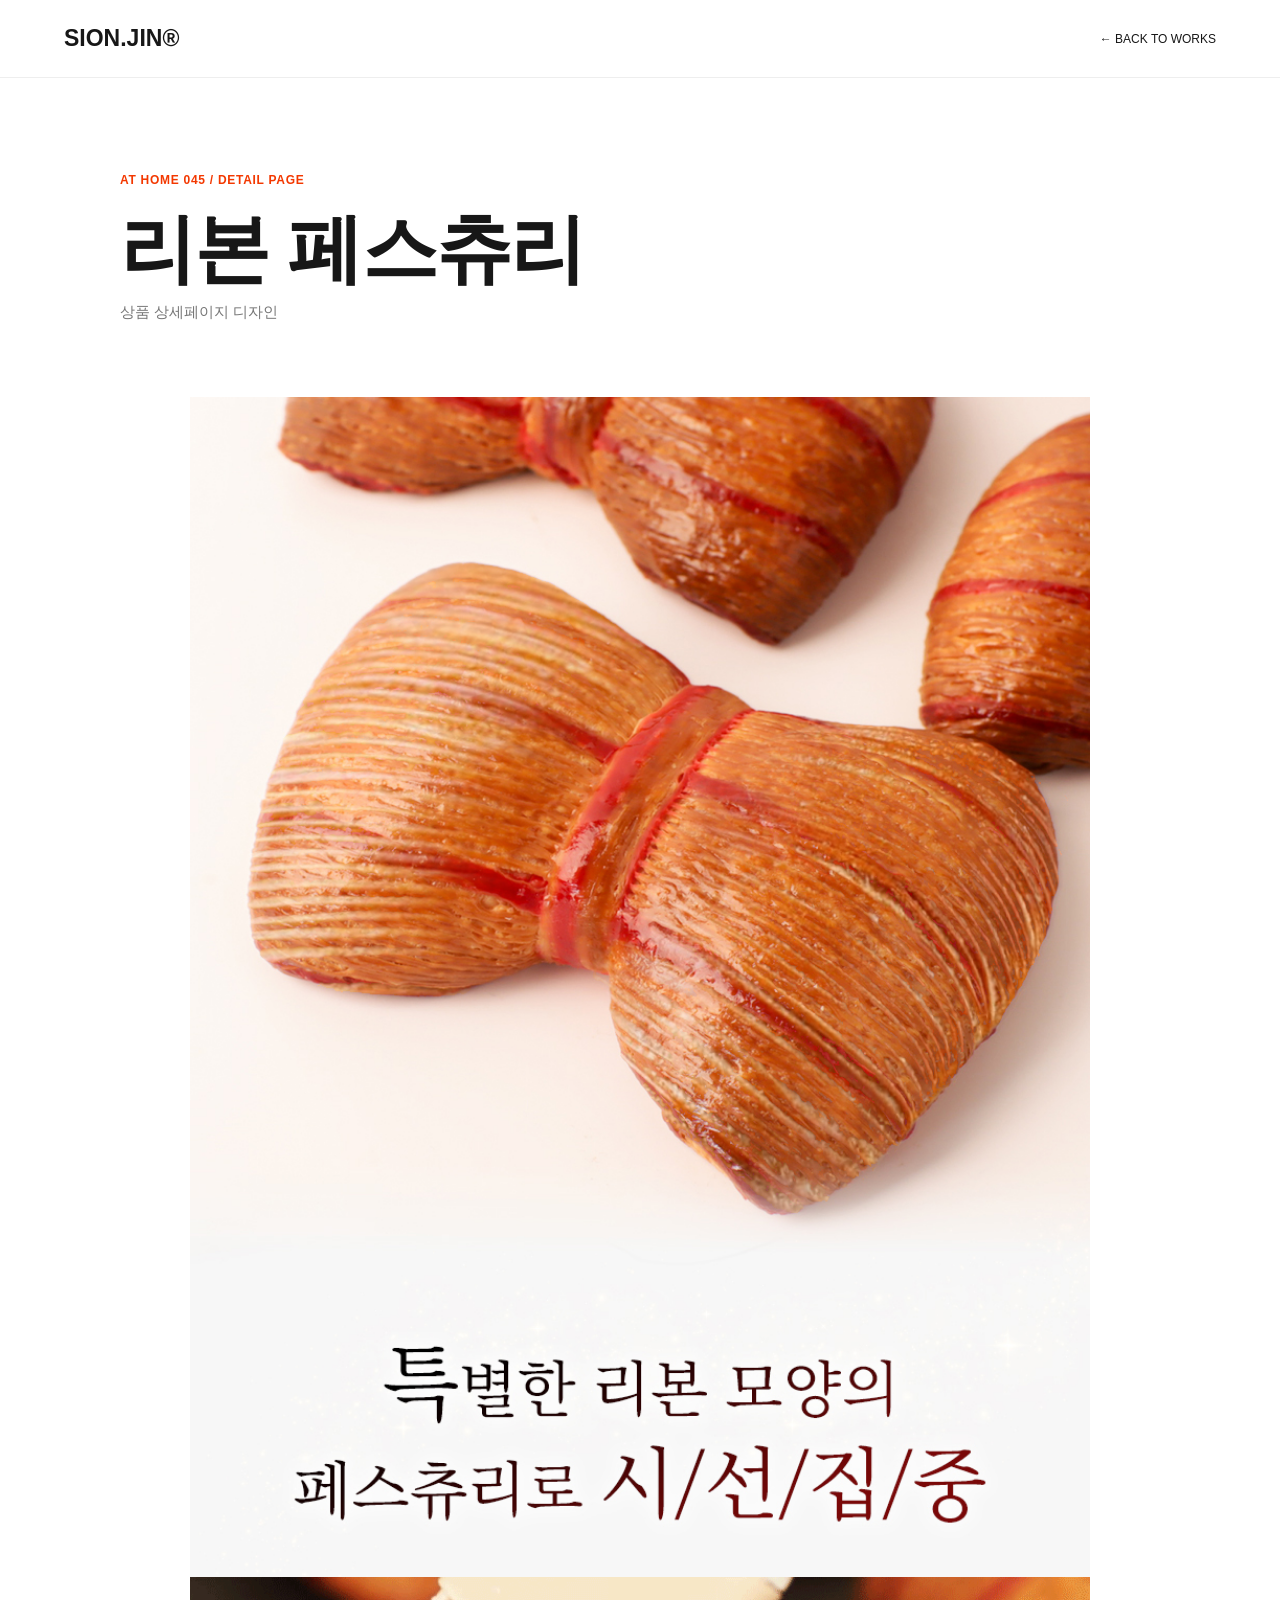
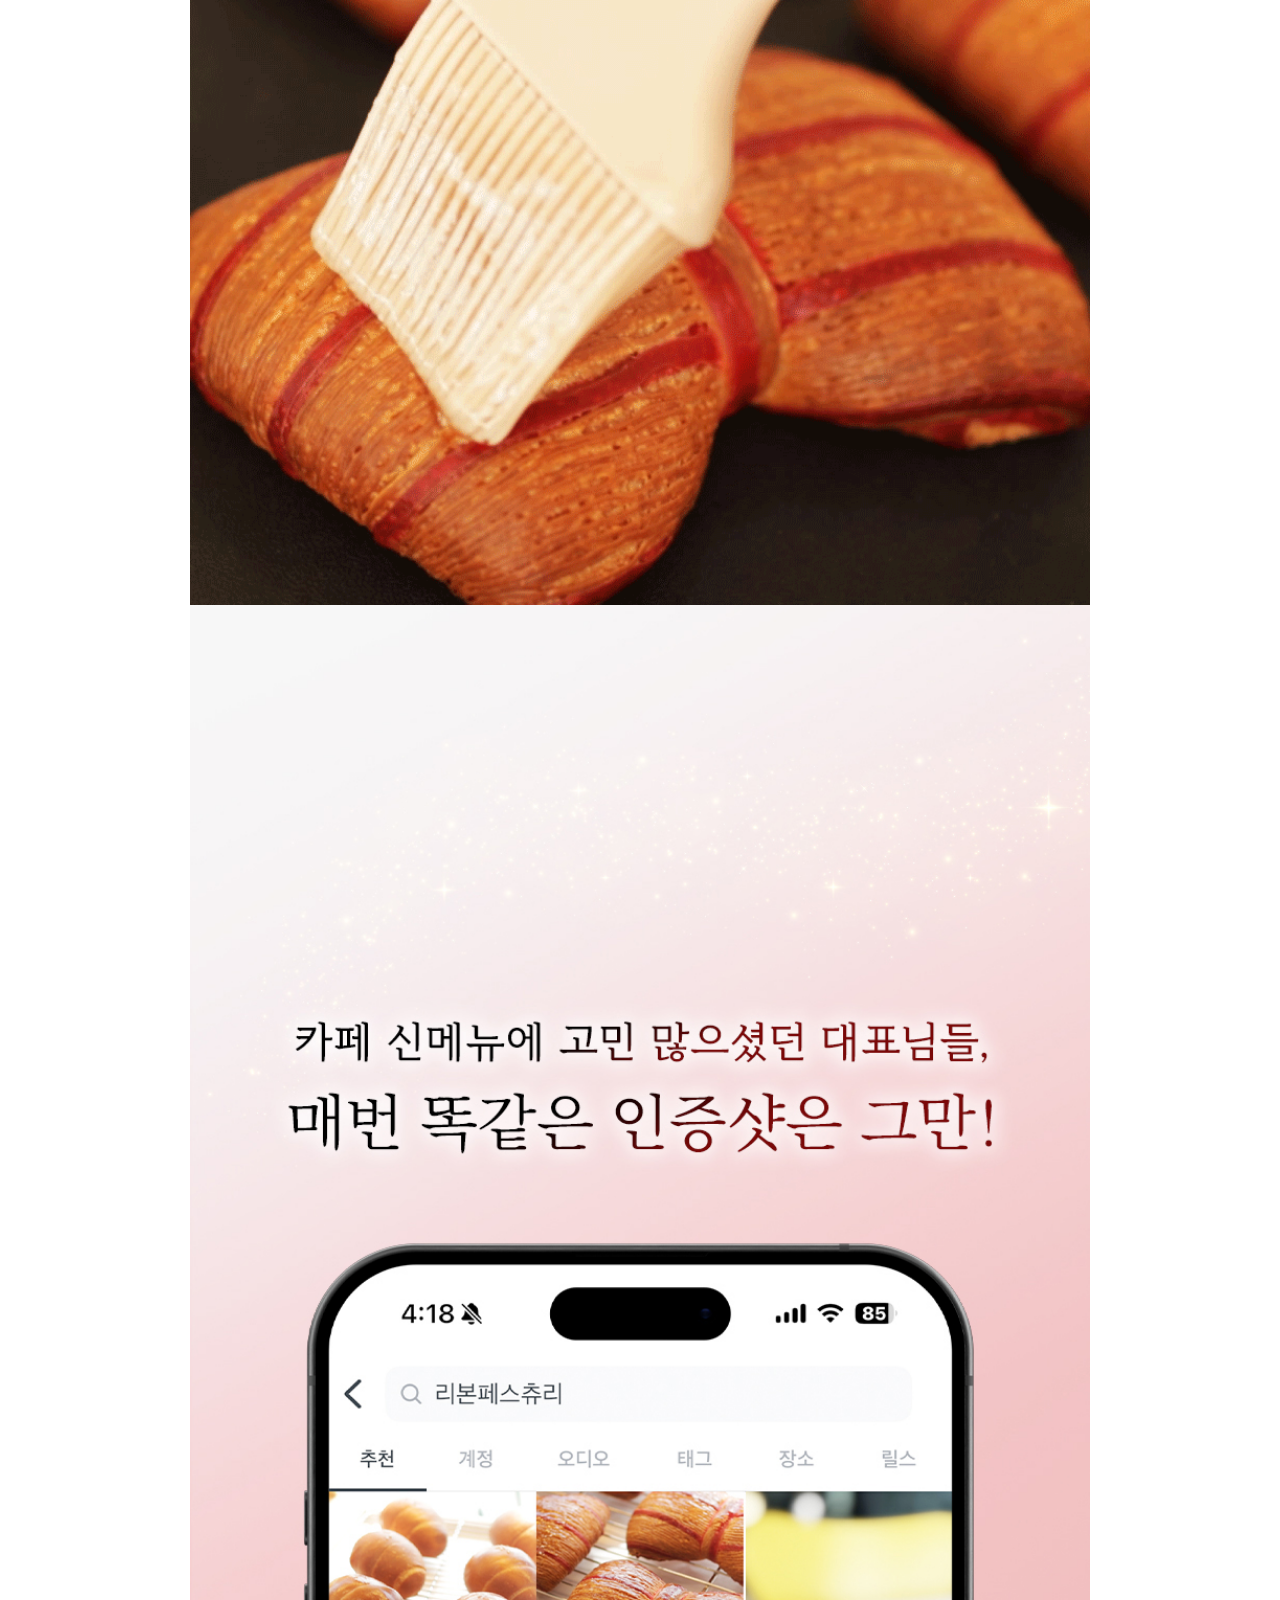
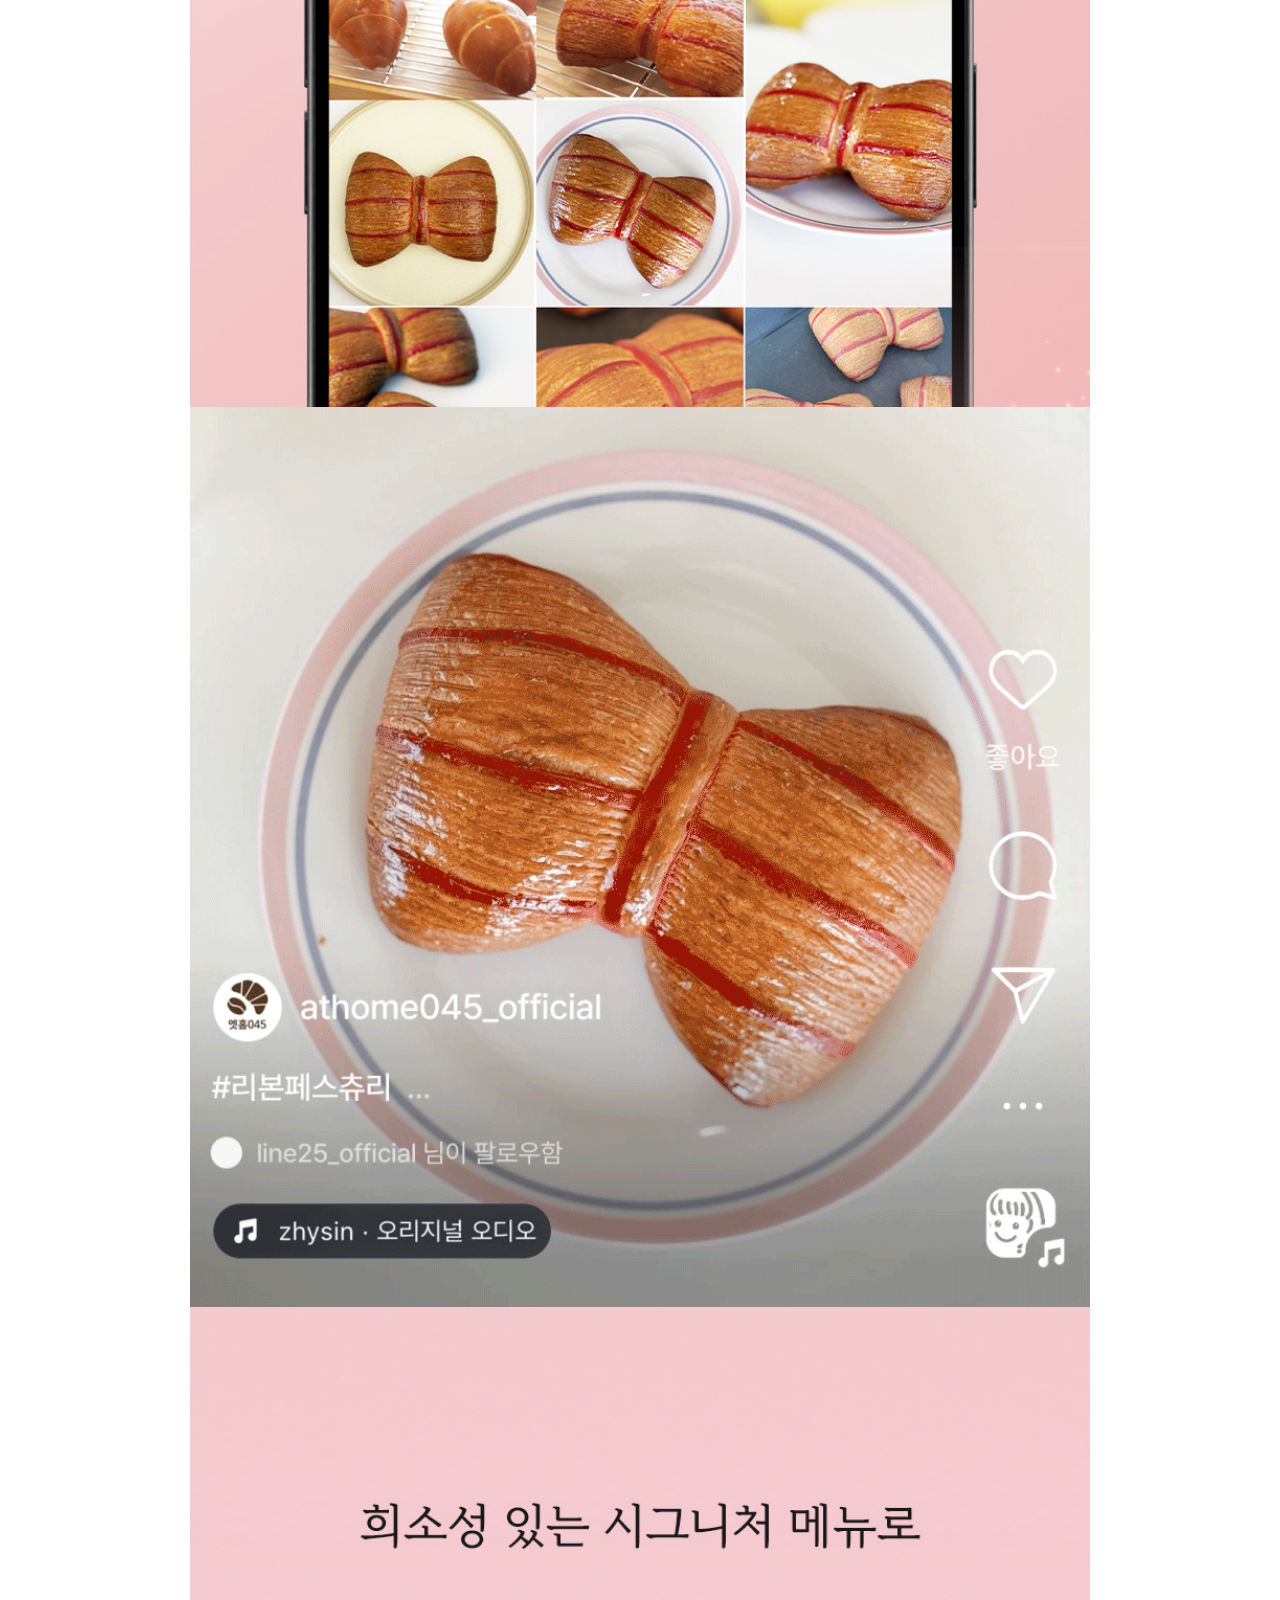
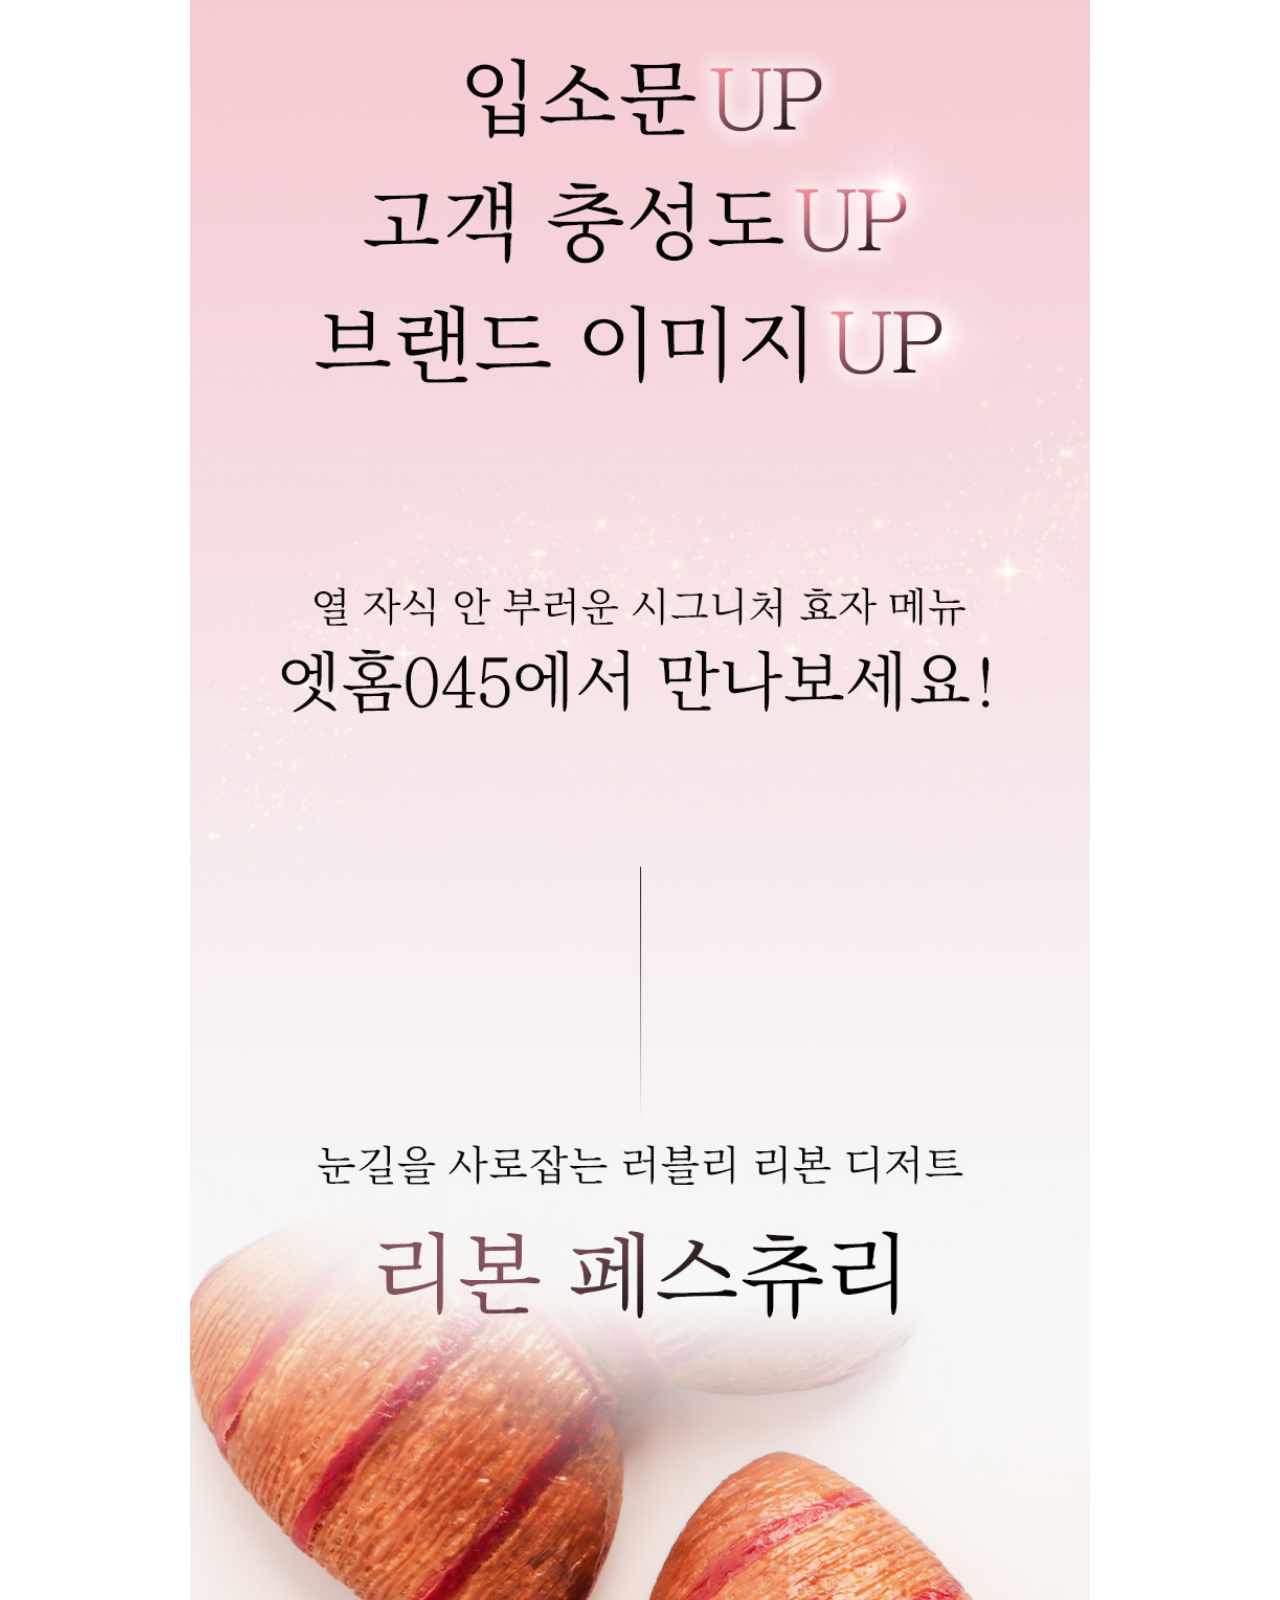
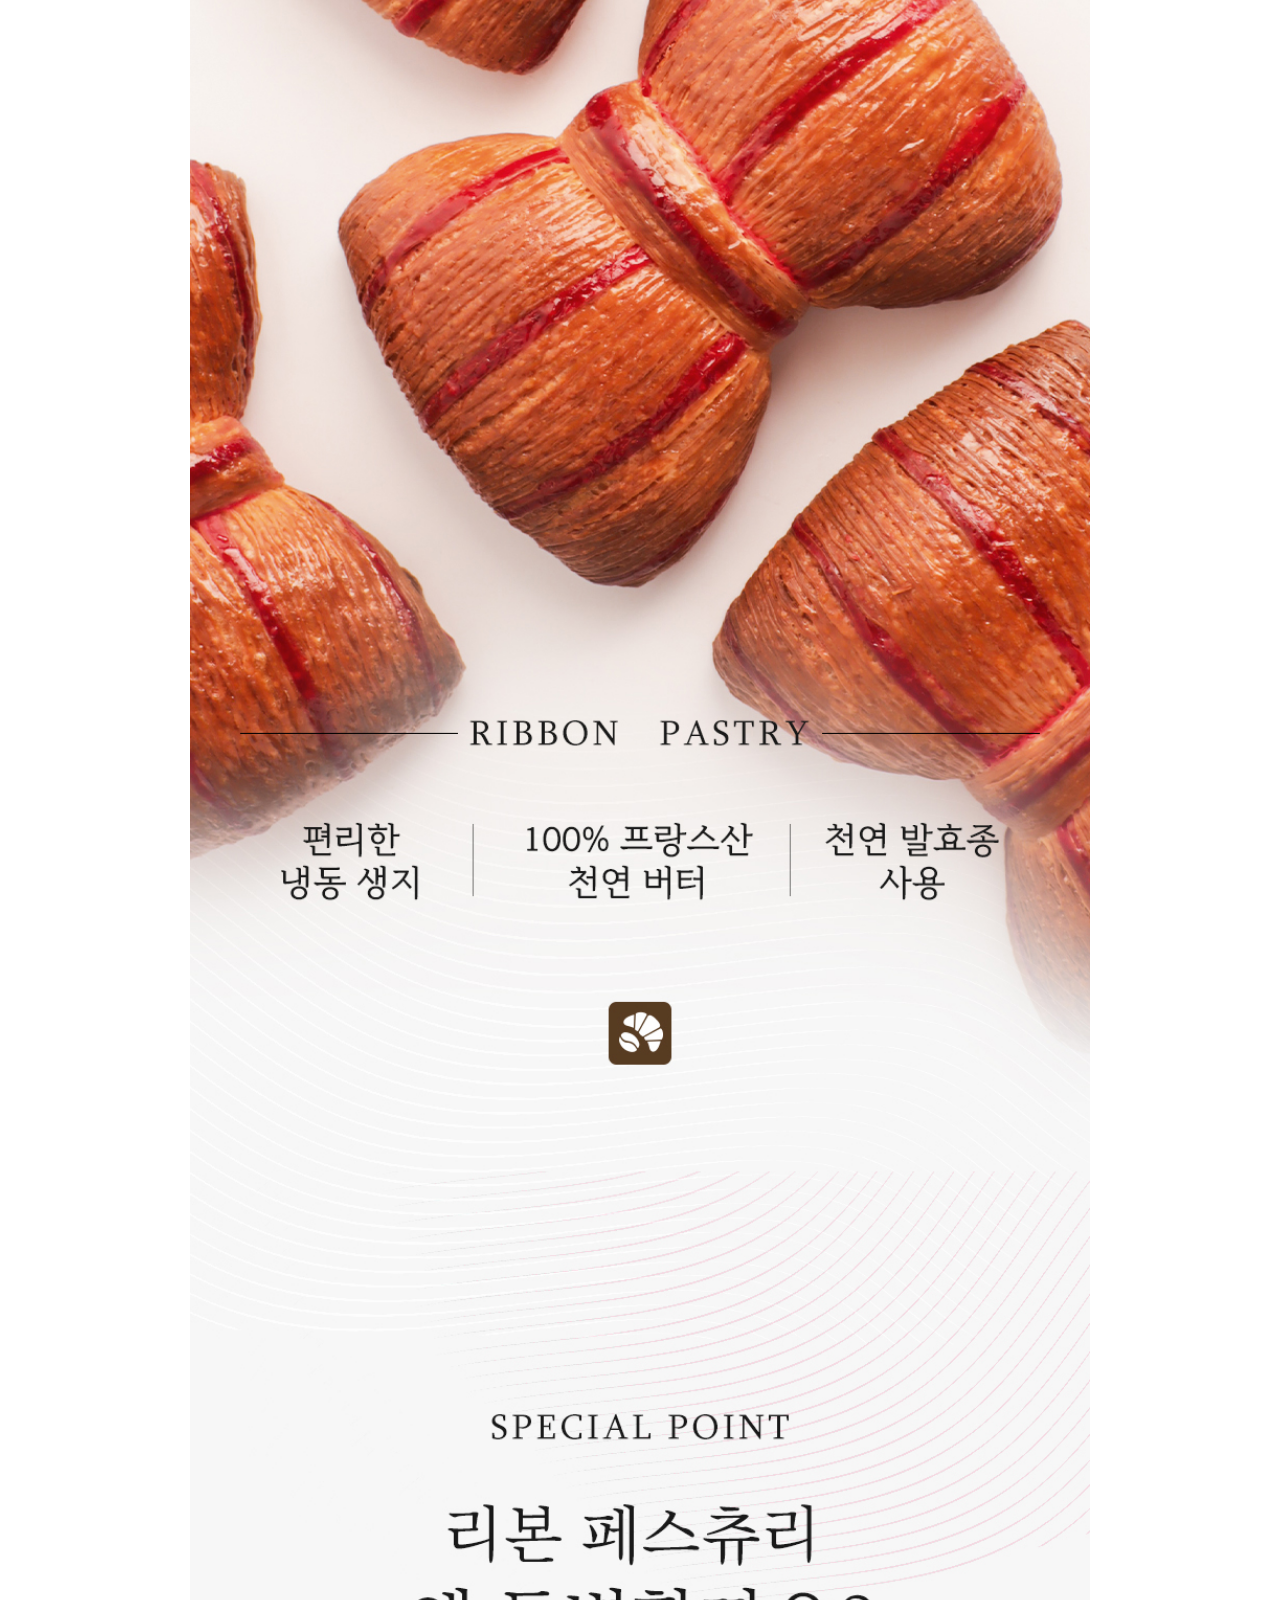
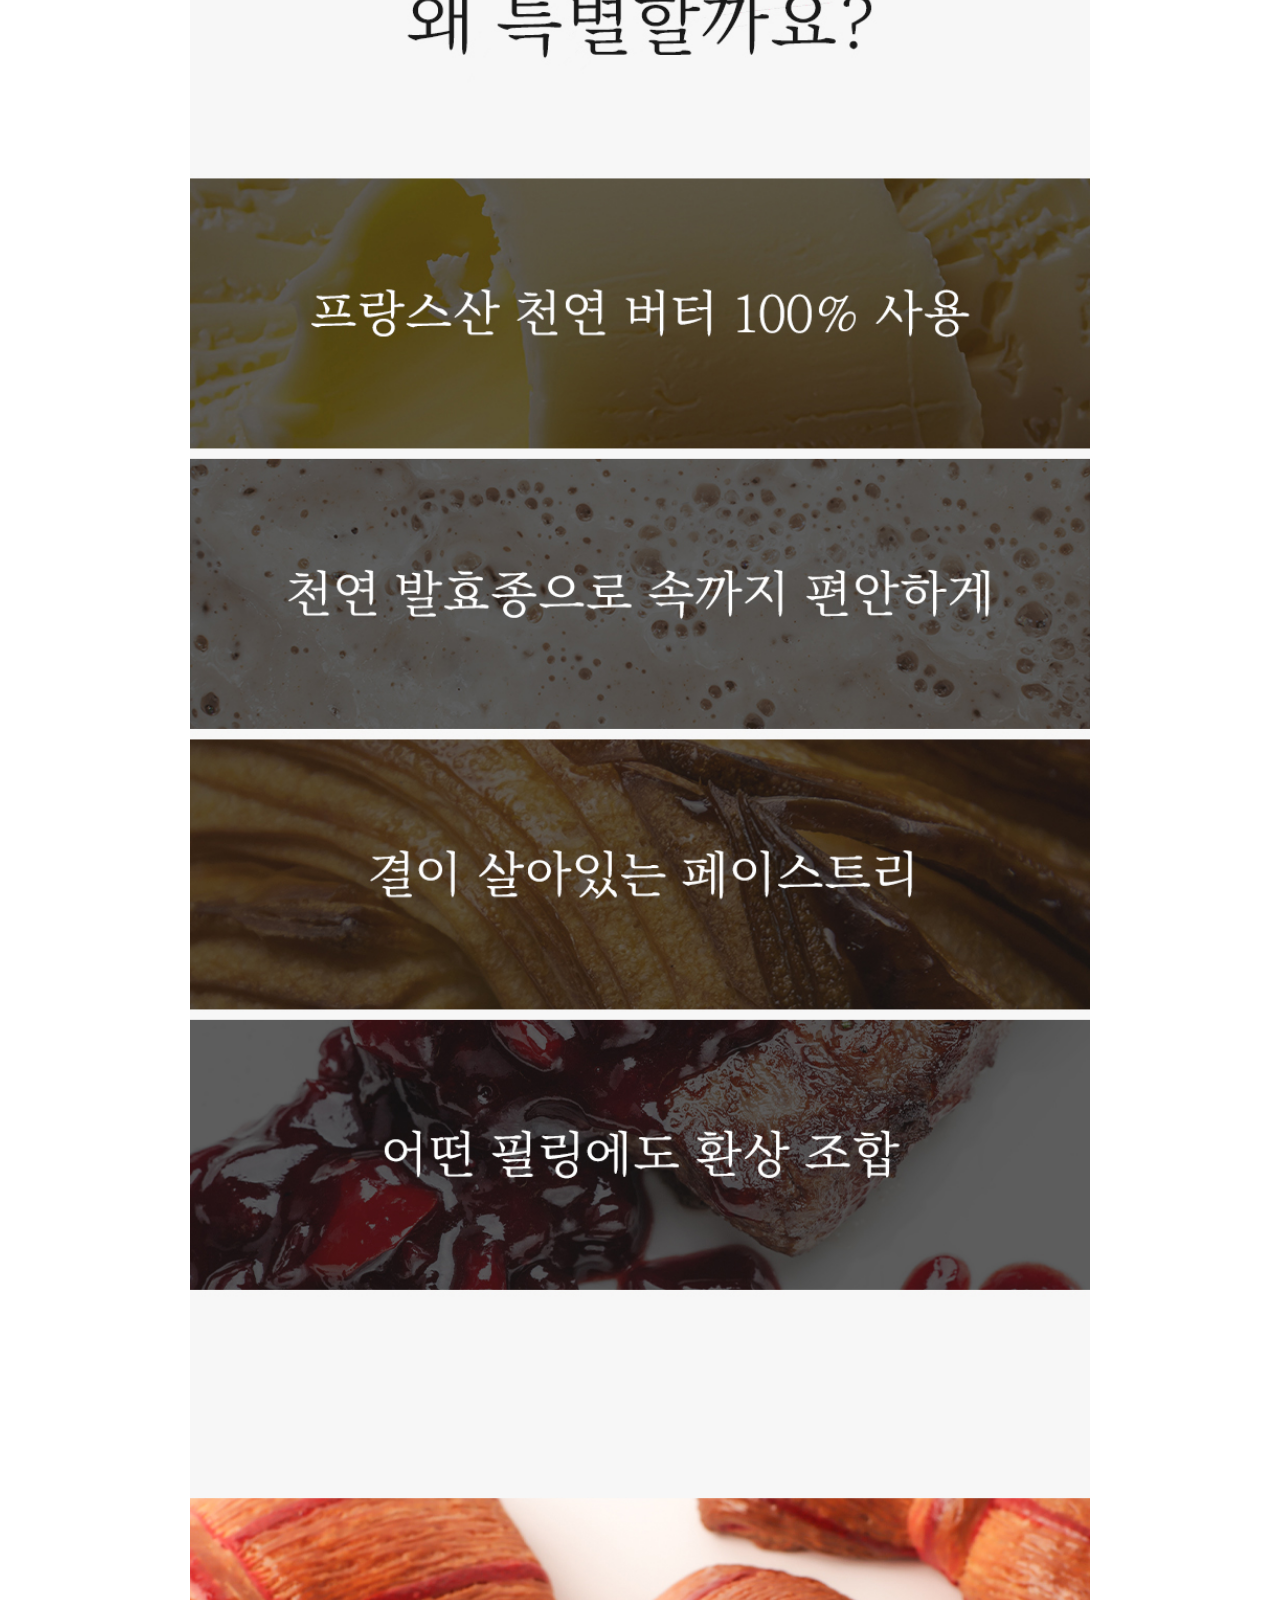
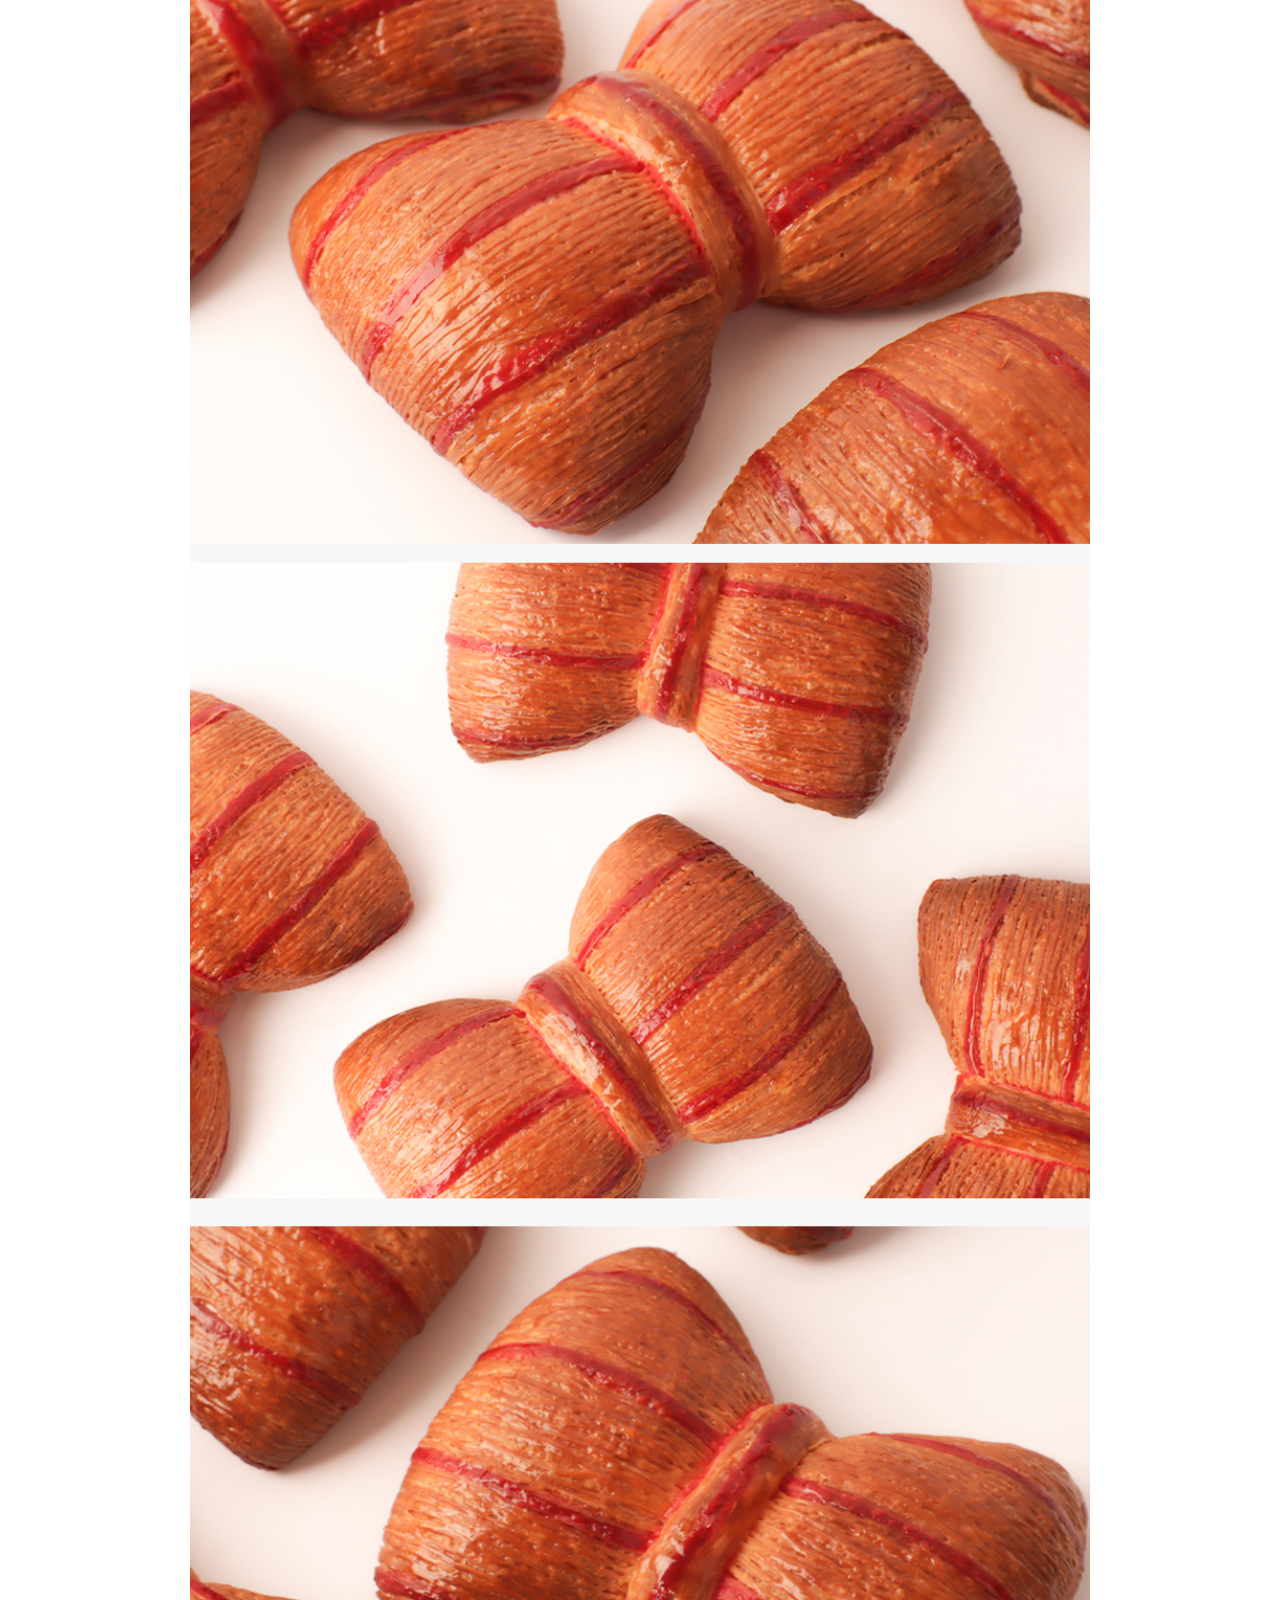
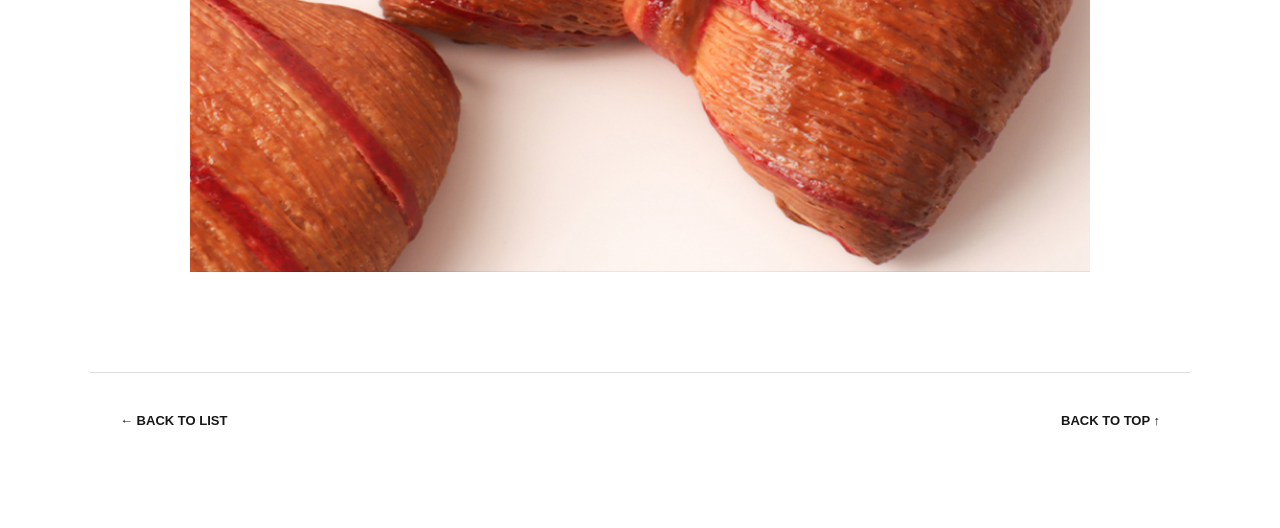
<file: projects/athome-ribbon.html>
<!doctype html>
<html lang="ko">
<head>
  <meta charset="UTF-8">
  <meta name="viewport"
        content="width=device-width, initial-scale=1">

  <title>리본 페스츄리 상세페이지 | SION.JIN</title>



  <link rel="stylesheet" href="../css/reset.css">

  <style>
    body {
      margin: 0;
      background: #fff;
      color: #171717;
      font-family: "SUIT Variable", "SUIT", sans-serif;
      letter-spacing: 0;
    }

    /* 상단 */
    .viewer-header {
      display: flex;
      justify-content: space-between;
      align-items: center;
      padding: 25px 5%;
      border-bottom: 1px solid #eee;
    }

    .viewer-header a {
      color: #171717;
      text-decoration: none;
    }

    .viewer-logo {
      font-size: 23px;
      font-weight: 800;
    }

    .viewer-back {
      font-size: 12px;
    }

    /* 작업물 제목 */
    .viewer-intro {
      max-width: 1100px;
      margin: auto;
      padding: 95px 30px 75px;
    }

    .viewer-category {
      color: #F33800;
      font-size: 12px;
      font-weight: 700;
      letter-spacing: .06em;
    }

    .viewer-title {
      margin: 20px 0 12px;
      font-size: clamp(38px, 6vw, 76px);
      font-weight: 700;
      line-height: 1.1;
      letter-spacing: -.025em;
      overflow-wrap: anywhere;
    }

    .viewer-subtitle {
      color: #777;
      font-size: 15px;
    }

    /* 상세페이지 이미지를 원본 비율로 표시 */
    .viewer-gallery {
      width: min(100%, 900px);
      margin: 0 auto 100px;
    }

    .viewer-gallery img {
      display: block;
      width: 100%;
      height: auto;
      margin: 0;
      padding: 0;
    }

    /* 하단 */
    .viewer-footer {
      max-width: 1100px;
      margin: 0 auto;
      padding: 40px 30px 100px;
      border-top: 1px solid #ddd;
      display: flex;
      justify-content: space-between;
    }

    .viewer-footer a {
      color: #171717;
      font-size: 13px;
      font-weight: 700;
      text-decoration: none;
    }

    .viewer-footer a:hover {
      color: #F33800;
    }

    @media (max-width: 640px) {
      .viewer-header { padding: 20px; }
      .viewer-intro { padding: 65px 20px 45px; }
      .viewer-gallery { margin-bottom: 60px; }
      .viewer-footer { padding: 30px 20px 70px; }
    }
  </style>
</head>

<body id="top">

  <header class="viewer-header">
    <a href="../index.html" class="viewer-logo">
      SION.JIN®
    </a>

    <a href="athome045.html" class="viewer-back">
      ← BACK TO WORKS
    </a>
  </header>

  <main>
    <section class="viewer-intro">
      <p class="viewer-category" id="workCategory">AT HOME 045 / DETAIL PAGE</p>
      <h1 class="viewer-title" id="workTitle">리본 페스츄리</h1>
      <p class="viewer-subtitle" id="workSubtitle">상품 상세페이지 디자인</p>
    </section>

    <!-- 실제 상세페이지 이미지가 표시될 곳 -->
    <section class="viewer-gallery"
             id="workGallery"
             aria-label="디자인 상세 작업물">
    </section>
  </main>

  <footer class="viewer-footer">
    <a href="athome045.html">
      ← BACK TO LIST
    </a>
    <a href="#top" id="nextWork">
      BACK TO TOP ↑
    </a>
  </footer>

  <script>
  // 아래 배열에 로컬 이미지 경로를 추가하면 작성 순서대로 표시됩니다.
  const ribbonImages = [
    "../assets/images/project/detail-page/athome-ribbon/01.jpg",
    "../assets/images/project/detail-page/athome-ribbon/02.gif",
    "../assets/images/project/detail-page/athome-ribbon/05.jpg",,
    "../assets/images/project/detail-page/athome-ribbon/06.gif",
    "../assets/images/project/detail-page/athome-ribbon/09.jpg",
  ];
  const gallery = document.getElementById("workGallery");
  ribbonImages.forEach((path, index) => {
    const image = document.createElement("img");
    image.src = path;
    image.alt = `리본 페스츄리 상품 상세 이미지 ${index + 1}`;
    image.decoding = "async";
    gallery.append(image);
  });
</script>

</body>
</html>
</file>
